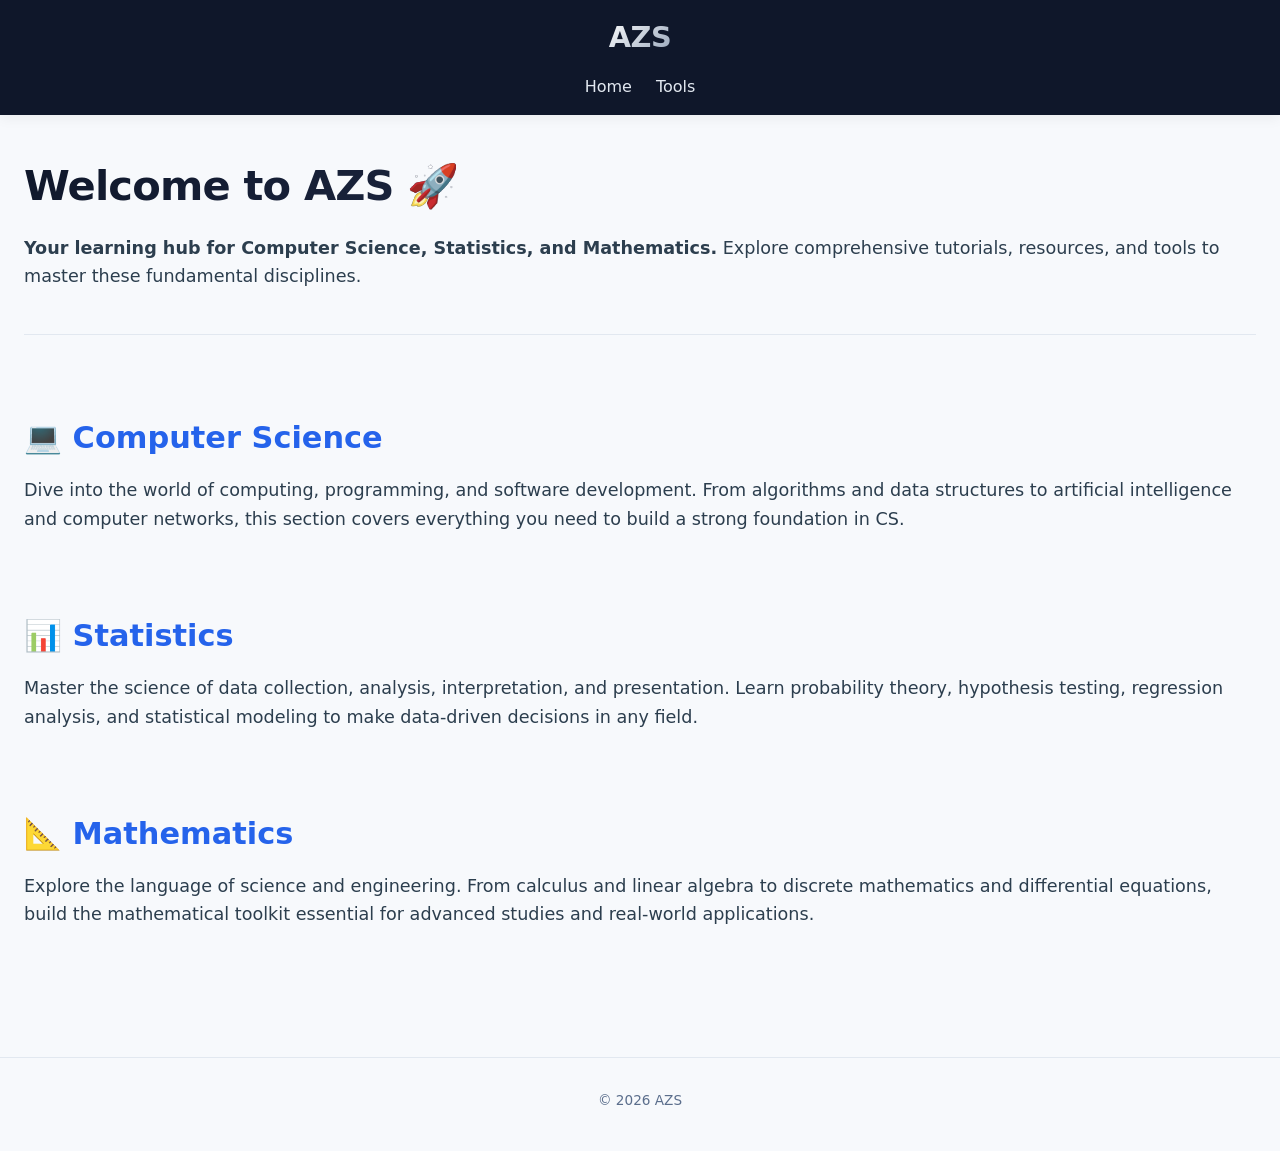
<file: index.html>
<!DOCTYPE html>
<html lang="en">
<head>
    <meta charset="UTF-8">
    <meta name="viewport" content="width=device-width, initial-scale=1.0, user-scalable=yes">
    <title>AZS - Home: Computer Science, Statistics & Mathematics</title>
    <!-- Link to external CSS file that will be used across all pages -->
    <link rel="stylesheet" href="/azs-styles.css">
</head>
<body>
    <header class="site-header">
        <div class="container header-inner">
            <div class="logo-area">
                <div class="logo">AZS</div>
            </div>
            <div class="nav-links">
                <a href="/index.html">Home</a>
                <a href="/tools.html">Tools</a>
            </div>
        </div>
    </header>

    <main class="main-content">
        <div class="container">

            <div class="tutorial-header">
                <h1>Welcome to AZS <span style="color:#facc15;">🚀</span></h1>
                
                <div class="description">
                    <strong>Your learning hub for Computer Science, Statistics, and Mathematics.</strong> Explore comprehensive tutorials, resources, and tools to master these fundamental disciplines.
                </div>
            </div>

            <!-- Computer Science Section -->
            <h2 class="section-title">
                <a href="/cs/cs.html">💻 Computer Science</a>
            </h2>
            <div class="description" style="margin-bottom: 32px;">
                Dive into the world of computing, programming, and software development. From algorithms and data structures to artificial intelligence and computer networks, this section covers everything you need to build a strong foundation in CS.
            </div>

            <!-- Statistics Section -->
            <h2 class="section-title">
                <a href="#">📊 Statistics</a>
            </h2>
            <div class="description" style="margin-bottom: 32px;">
                Master the science of data collection, analysis, interpretation, and presentation. Learn probability theory, hypothesis testing, regression analysis, and statistical modeling to make data-driven decisions in any field.
            </div>

            <!-- Mathematics Section -->
            <h2 class="section-title">
                <a href="#">📐 Mathematics</a>
            </h2>
            <div class="description" style="margin-bottom: 32px;">
                Explore the language of science and engineering. From calculus and linear algebra to discrete mathematics and differential equations, build the mathematical toolkit essential for advanced studies and real-world applications.
            </div>

        </div>
    </main>

    <footer>
        <div class="container">
            <div class="description" style="font-size: 0.85rem; color: #5b6e8c; margin-bottom: 8px;">
                © 2026 AZS
            </div>
        </div>
    </footer>
</body>
</html>
</file>
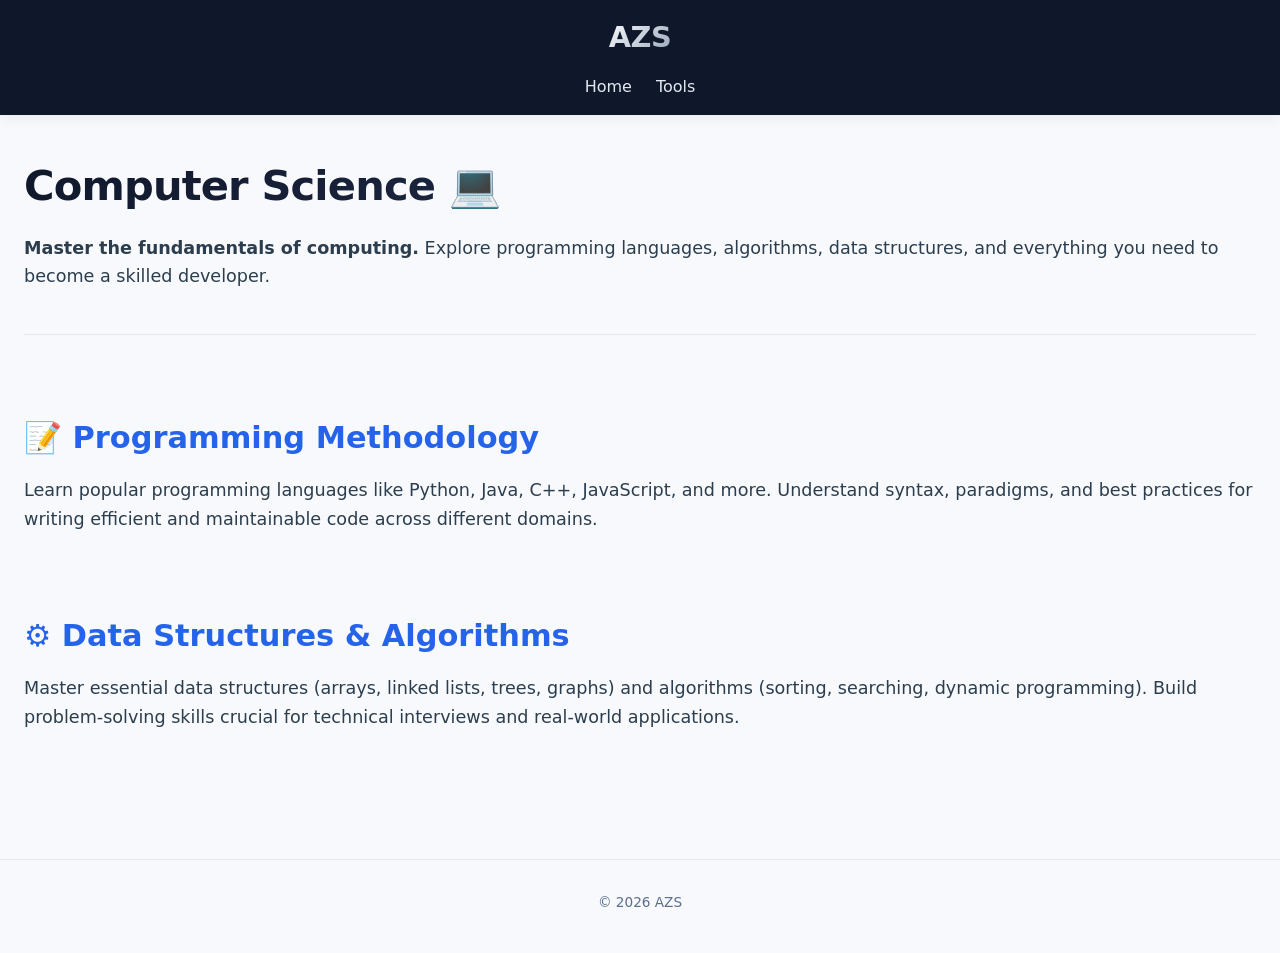
<file: cs/cs.html>
<!DOCTYPE html>
<html lang="en">
<head>
    <meta charset="UTF-8">
    <meta name="viewport" content="width=device-width, initial-scale=1.0, user-scalable=yes">
    <title>AZS - Computer Science: Programming Languages & DSA</title>
    <!-- Link to external CSS file that will be used across all pages -->
    <link rel="stylesheet" href="/azs-styles.css">
</head>
<body>
    <header class="site-header">
        <div class="container header-inner">
            <div class="logo-area">
                <div class="logo">AZS</div>
            </div>
            <div class="nav-links">
                <a href="/index.html">Home</a>
                <a href="/tools.html">Tools</a>
            </div>
        </div>
    </header>

    <main class="main-content">
        <div class="container">

            <div class="tutorial-header">
                <h1>Computer Science <span style="color:#facc15;">💻</span></h1>
                
                <div class="description">
                    <strong>Master the fundamentals of computing.</strong> Explore programming languages, algorithms, data structures, and everything you need to become a skilled developer.
                </div>
            </div>

            <!-- Programming Languages Section -->
            <h2 class="section-title">
                <a href="/cs/prog-meth.html">📝 Programming Methodology</a>
            </h2>
            <div class="description" style="margin-bottom: 32px;">
                Learn popular programming languages like Python, Java, C++, JavaScript, and more. Understand syntax, paradigms, and best practices for writing efficient and maintainable code across different domains.
            </div>

            <!-- Data Structures & Algorithms Section -->
            <h2 class="section-title">
                <a href="/cs/dsa.html">⚙️ Data Structures & Algorithms</a>
            </h2>
            <div class="description" style="margin-bottom: 32px;">
                Master essential data structures (arrays, linked lists, trees, graphs) and algorithms (sorting, searching, dynamic programming). Build problem-solving skills crucial for technical interviews and real-world applications.
            </div>

        </div>
    </main>

    <footer>
        <div class="container">
            <div class="description" style="font-size: 0.85rem; color: #5b6e8c; margin-bottom: 8px;">
                © 2026 AZS
            </div>
        </div>
    </footer>
</body>
</html>
</file>
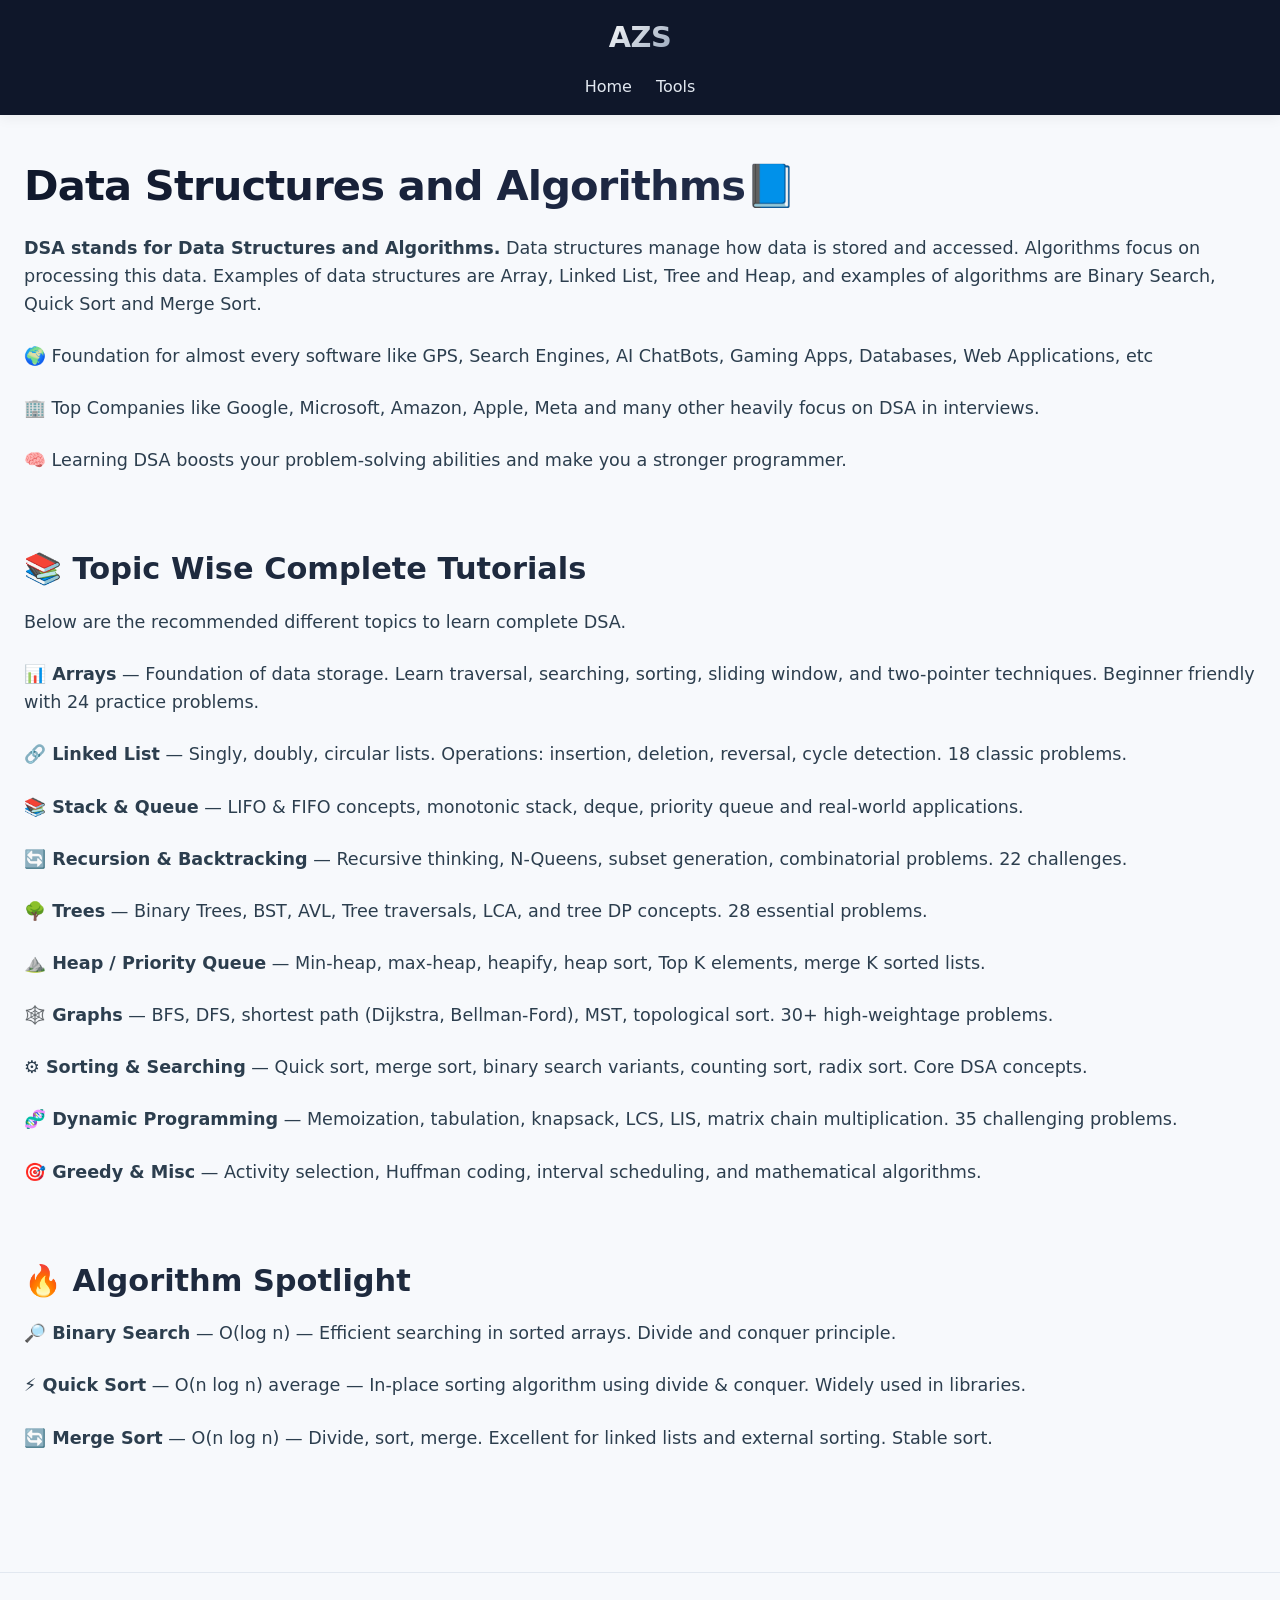
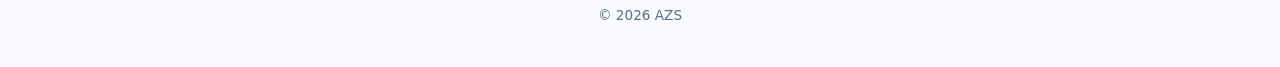
<file: cs/dsa.html>
<!DOCTYPE html>
<html lang="en">
<head>
    <meta charset="UTF-8">
    <meta name="viewport" content="width=device-width, initial-scale=1.0, user-scalable=yes">
    <title>AZS - DSA Tutorial: Learn Data Structures & Algorithms</title>
    <!-- Link to external CSS file that will be used across all pages -->
    <link rel="stylesheet" href="/azs-styles.css">
</head>
<body>
    <header class="site-header">
        <div class="container header-inner">
            <div class="logo-area">
                <div class="logo">AZS</div>
            </div>
            <div class="nav-links">
                <a href="/index.html">Home</a>
                <a href="/tools.html">Tools</a>
            </div>
        </div>
    </header>

    <main class="main-content">
        <div class="container">

            
                <h1>Data Structures and Algorithms<span style="color:#facc15;">📘</span></h1>
                
                
                <div class="description">
                    <strong>DSA stands for Data Structures and Algorithms.</strong> Data structures manage how data is stored and accessed. Algorithms focus on processing this data. 
                    Examples of data structures are Array, Linked List, Tree and Heap, and examples of algorithms are Binary Search, Quick Sort and Merge Sort.
                </div>
                
                
                <div class="description">
                    🌍 Foundation for almost every software like GPS, Search Engines, AI ChatBots, Gaming Apps, Databases, Web Applications, etc
                </div>
                <div class="description">
                    🏢 Top Companies like Google, Microsoft, Amazon, Apple, Meta and many other heavily focus on DSA in interviews.
                </div>
                <div class="description">
                    🧠 Learning DSA boosts your problem-solving abilities and make you a stronger programmer.
                </div>
            

            <!-- Topic Wise Complete Tutorials Section -->
            <h2 class="section-title">📚 Topic Wise Complete Tutorials</h2>
            <div class="description" style="margin-bottom: 24px;">
                Below are the recommended different topics to learn complete DSA.
            </div>

            
            <div class="description">
                <strong>📊 Arrays</strong> — Foundation of data storage. Learn traversal, searching, sorting, sliding window, and two-pointer techniques. Beginner friendly with 24 practice problems.
            </div>
            <div class="description">
                <strong>🔗 Linked List</strong> — Singly, doubly, circular lists. Operations: insertion, deletion, reversal, cycle detection. 18 classic problems.
            </div>
            <div class="description">
                <strong>📚 Stack & Queue</strong> — LIFO & FIFO concepts, monotonic stack, deque, priority queue and real-world applications.
            </div>
            <div class="description">
                <strong>🔄 Recursion & Backtracking</strong> — Recursive thinking, N-Queens, subset generation, combinatorial problems. 22 challenges.
            </div>
            <div class="description">
                <strong>🌳 Trees</strong> — Binary Trees, BST, AVL, Tree traversals, LCA, and tree DP concepts. 28 essential problems.
            </div>
            <div class="description">
                <strong>⛰️ Heap / Priority Queue</strong> — Min-heap, max-heap, heapify, heap sort, Top K elements, merge K sorted lists.
            </div>
            <div class="description">
                <strong>🕸️ Graphs</strong> — BFS, DFS, shortest path (Dijkstra, Bellman-Ford), MST, topological sort. 30+ high-weightage problems.
            </div>
            <div class="description">
                <strong>⚙️ Sorting & Searching</strong> — Quick sort, merge sort, binary search variants, counting sort, radix sort. Core DSA concepts.
            </div>
            <div class="description">
                <strong>🧬 Dynamic Programming</strong> — Memoization, tabulation, knapsack, LCS, LIS, matrix chain multiplication. 35 challenging problems.
            </div>
            <div class="description">
                <strong>🎯 Greedy & Misc</strong> — Activity selection, Huffman coding, interval scheduling, and mathematical algorithms.
            </div>

            

            <!-- Algorithm Spotlight - all as description blocks -->
            <h2 class="section-title">🔥 Algorithm Spotlight</h2>
            
            <div class="description">
                <strong>🔎 Binary Search</strong> — O(log n) — Efficient searching in sorted arrays. Divide and conquer principle.
            </div>
            <div class="description">
                <strong>⚡ Quick Sort</strong> — O(n log n) average — In-place sorting algorithm using divide & conquer. Widely used in libraries.
            </div>
            <div class="description">
                <strong>🔄 Merge Sort</strong> — O(n log n) — Divide, sort, merge. Excellent for linked lists and external sorting. Stable sort.
            </div>

   
        </div>
    </main>

    <footer>
        <div class="container">
            <div class="description" style="font-size: 0.85rem; color: #5b6e8c; margin-bottom: 8px;">
                © 2026 AZS
            </div>
        </div>
    </footer>
</body>
</html>
</file>
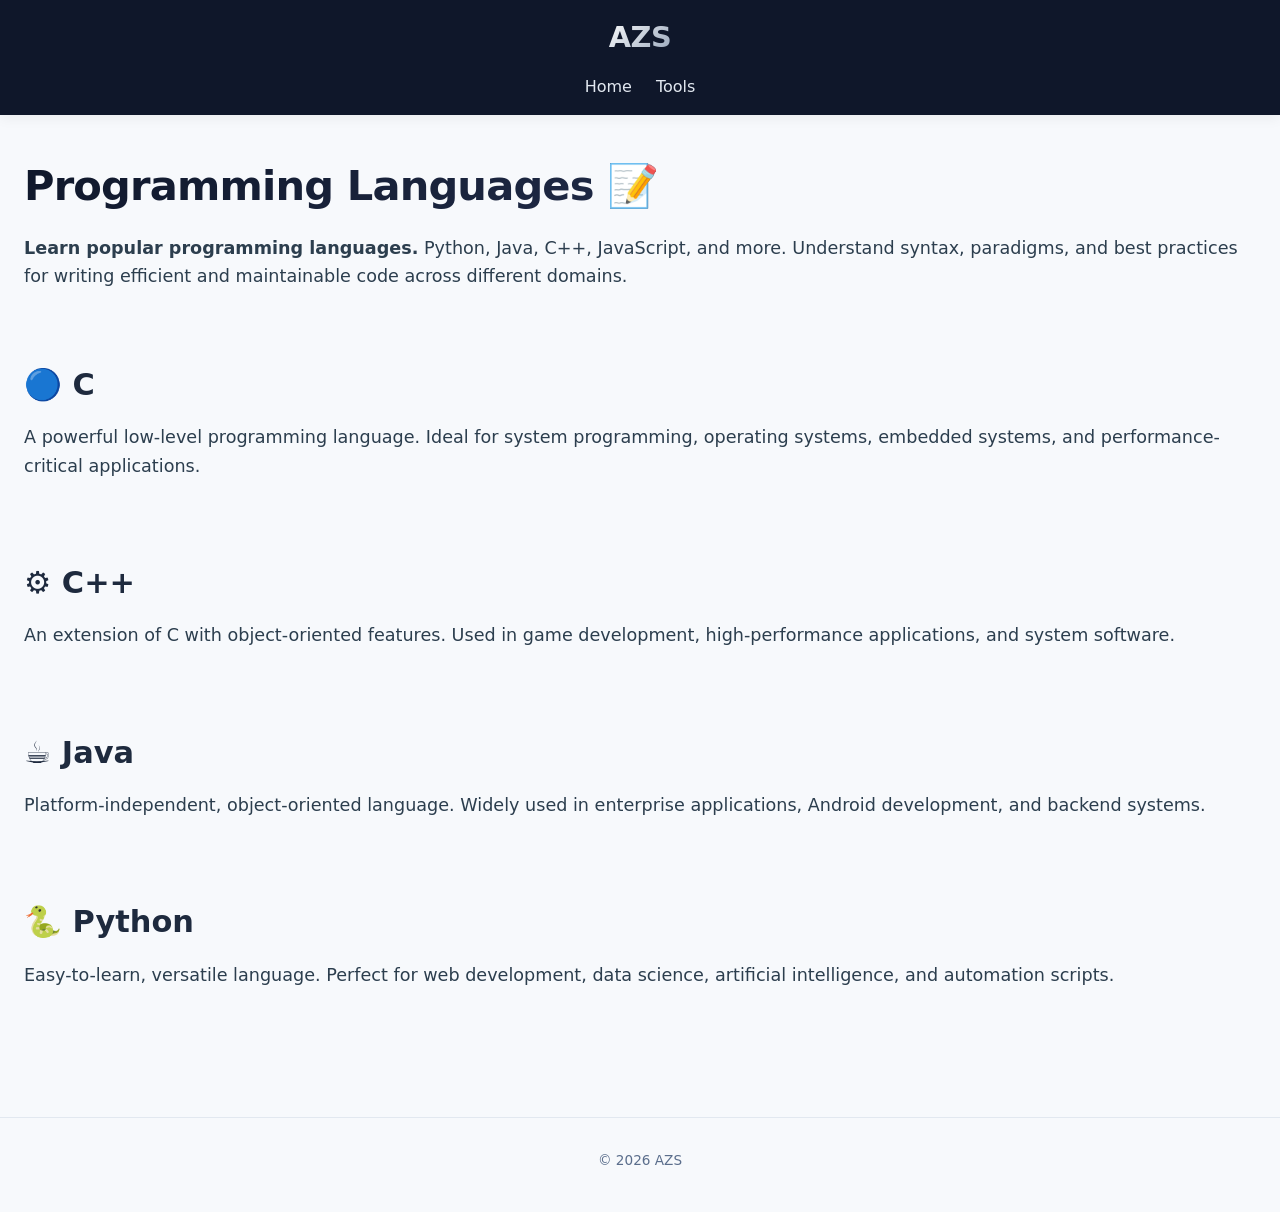
<file: cs/prog-lang.html>
<!DOCTYPE html>
<html lang="en">
<head>
    <meta charset="UTF-8">
    <meta name="viewport" content="width=device-width, initial-scale=1.0, user-scalable=yes">
    <title>AZS - Programming Languages: C, C++, Java, Python & More</title>
    <!-- Link to external CSS file that will be used across all pages -->
    <link rel="stylesheet" href="/azs-styles.css">
</head>
<body>
    <header class="site-header">
        <div class="container header-inner">
            <div class="logo-area">
                <div class="logo">AZS</div>
            </div>
            <div class="nav-links">
                <a href="/index.html">Home</a>
                <a href="/tools.html">Tools</a>
            </div>
        </div>
    </header>

    <main class="main-content">
        <div class="container">

            <h1>Programming Languages <span style="color:#facc15;">📝</span></h1>
            
            <div class="description">
                <strong>Learn popular programming languages.</strong> Python, Java, C++, JavaScript, and more. Understand syntax, paradigms, and best practices for writing efficient and maintainable code across different domains.
            </div>

            <!-- C Language -->
            <h2 class="section-title">
                <a href="#" style="text-decoration: none; color: inherit;">🔵 C</a>
            </h2>
            <div class="description" style="margin-bottom: 32px;">
                A powerful low-level programming language. Ideal for system programming, operating systems, embedded systems, and performance-critical applications.
            </div>

            <!-- C++ Language -->
            <h2 class="section-title">
                <a href="#" style="text-decoration: none; color: inherit;">⚙️ C++</a>
            </h2>
            <div class="description" style="margin-bottom: 32px;">
                An extension of C with object-oriented features. Used in game development, high-performance applications, and system software.
            </div>

            <!-- Java Language -->
            <h2 class="section-title">
                <a href="#" style="text-decoration: none; color: inherit;">☕ Java</a>
            </h2>
            <div class="description" style="margin-bottom: 32px;">
                Platform-independent, object-oriented language. Widely used in enterprise applications, Android development, and backend systems.
            </div>

            <!-- Python Language -->
            <h2 class="section-title">
                <a href="#" style="text-decoration: none; color: inherit;">🐍 Python</a>
            </h2>
            <div class="description" style="margin-bottom: 32px;">
                Easy-to-learn, versatile language. Perfect for web development, data science, artificial intelligence, and automation scripts.
            </div>

        </div>
    </main>

    <footer>
        <div class="container">
            <div class="description" style="font-size: 0.85rem; color: #5b6e8c; margin-bottom: 8px;">
                © 2026 AZS
            </div>
        </div>
    </footer>
</body>
</html>
</file>
<file: azs-styles.css>
/* ========================================
   AZS GLOBAL STYLESHEET
   Simple, clean, consistent across all pages
   No card components - pure text & structure
   ======================================== */

/* ---------- RESET & BASE ---------- */
* {
    margin: 0;
    padding: 0;
    box-sizing: border-box;
}

body {
    font-family: 'Inter', system-ui, -apple-system, 'Segoe UI', Roboto, Helvetica, Arial, sans-serif;
    background-color: #f7f9fc;
    color: #1e2a3e;
    line-height: 1.5;
}

/* ---------- CONTAINER ---------- */
.container {
    max-width: 1280px;
    margin: 0 auto;
    padding: 0 24px;
}

/* ---------- HEADER & NAVIGATION ---------- */
.site-header {
    background-color: #0f172a;
    color: white;
    padding: 16px 0;
    position: relative;
    top: 0;
    z-index: 100;
    box-shadow: 0 4px 12px rgba(0,0,0,0.05);
}

.header-inner {
    display: flex;
    flex-direction: column;
    align-items: center;
    justify-content: center;
    text-align: center;
    gap: 16px;
}

.logo-area {
    display: flex;
    align-items: baseline;
    justify-content: center;
    gap: 8px;
    flex-wrap: wrap;
}

.logo {
    font-size: 1.8rem;
    font-weight: 700;
    letter-spacing: -0.5px;
    background: linear-gradient(135deg, #fff, #94a3b8);
    -webkit-background-clip: text;
    background-clip: text;
    color: transparent;
}

.logo span {
    color: #facc15;
    background: none;
    -webkit-background-clip: unset;
    background-clip: unset;
}

.tagline {
    font-size: 0.85rem;
    color: #cbd5e1;
    border-left: 1px solid #334155;
    padding-left: 12px;
}

.nav-links {
    display: flex;
    gap: 24px;
    align-items: center;
    justify-content: center;
    flex-wrap: wrap;
}

.nav-links a {
    color: #e2e8f0;
    text-decoration: none;
    font-weight: 500;
    transition: color 0.2s;
}

.nav-links a:hover {
    color: #facc15;
}

/* ---------- MAIN CONTENT ---------- */
.main-content {
    padding: 40px 0 64px;
}


/* ---------- TUTORIAL HEADER ---------- */
.tutorial-header {
    margin-bottom: 32px;
    border-bottom: 1px solid #e2e8f0;
    padding-bottom: 20px;
}

h1 {
    font-size: 2.6rem;
    font-weight: 800;
    letter-spacing: -0.02em;
    background: linear-gradient(145deg, #0f172a, #2d3a5e);
    -webkit-background-clip: text;
    background-clip: text;
    color: transparent;
    margin-bottom: 16px;
}

.last-updated {
    display: inline-block;
    background-color: #eef2ff;
    color: #1e40af;
    padding: 6px 14px;
    border-radius: 40px;
    font-size: 0.85rem;
    font-weight: 500;
    margin-bottom: 20px;
}

.description {
    font-size: 1.1rem;
    color: #2c3e4e;
    margin-bottom: 24px;
    line-height: 1.6;
}

/* Simple text list (replaces cards) */
.highlight-text-list p {
    padding: 10px 0;
    border-bottom: 1px solid #eef2ff;
    font-size: 1rem;
    color: #2c3e50;
}

.highlight-text-list p:last-child {
    border-bottom: none;
}

/* ---------- SECTION TITLES ---------- */
.section-title {
    font-size: 1.9rem;
    font-weight: 700;
    margin: 48px 0 16px 0;
    position: relative;
    display: inline-block;
}

.section-subtitle {
    color: #475569;
    margin-bottom: 32px;
    font-size: 1rem;
}

/* ---------- PLAIN TOPICS LIST (NO CARDS) ---------- */
.topics-plain-list {
    margin: 32px 0 40px;
}

.topic-item {
    padding: 16px 0;
    border-bottom: 1px solid #e9eef3;
}

.topic-item h3 {
    font-size: 1.35rem;
    font-weight: 700;
    margin-bottom: 8px;
    color: #0f172a;
}

.topic-item p {
    color: #3a546d;
    font-size: 0.95rem;
    line-height: 1.5;
}

/* ------- HYPERLINKS ------------*/
a {
    color: #2563eb;
    text-decoration: none;
}

a:hover {
    color: #facc15;
    text-decoration: underline;
}

/* ---------- FOOTER ---------- */
footer {
    text-align: center;
    padding: 32px 0;
    margin-top: 32px;
    border-top: 1px solid #e2e8f0;
    color: #5b6e8c;
    font-size: 0.85rem;
}

/* ---------- RESPONSIVE ---------- */
@media (max-width: 700px) {
    .container {
        padding: 0 18px;
    }
    h1 {
        font-size: 2rem;
    }
    .section-title {
        font-size: 1.6rem;
    }
    .header-inner {
        flex-direction: column;
        align-items: center;
        gap: 16px;
    }
    .nav-links {
        gap: 16px;
        flex-wrap: wrap;
    }
}
</file>
